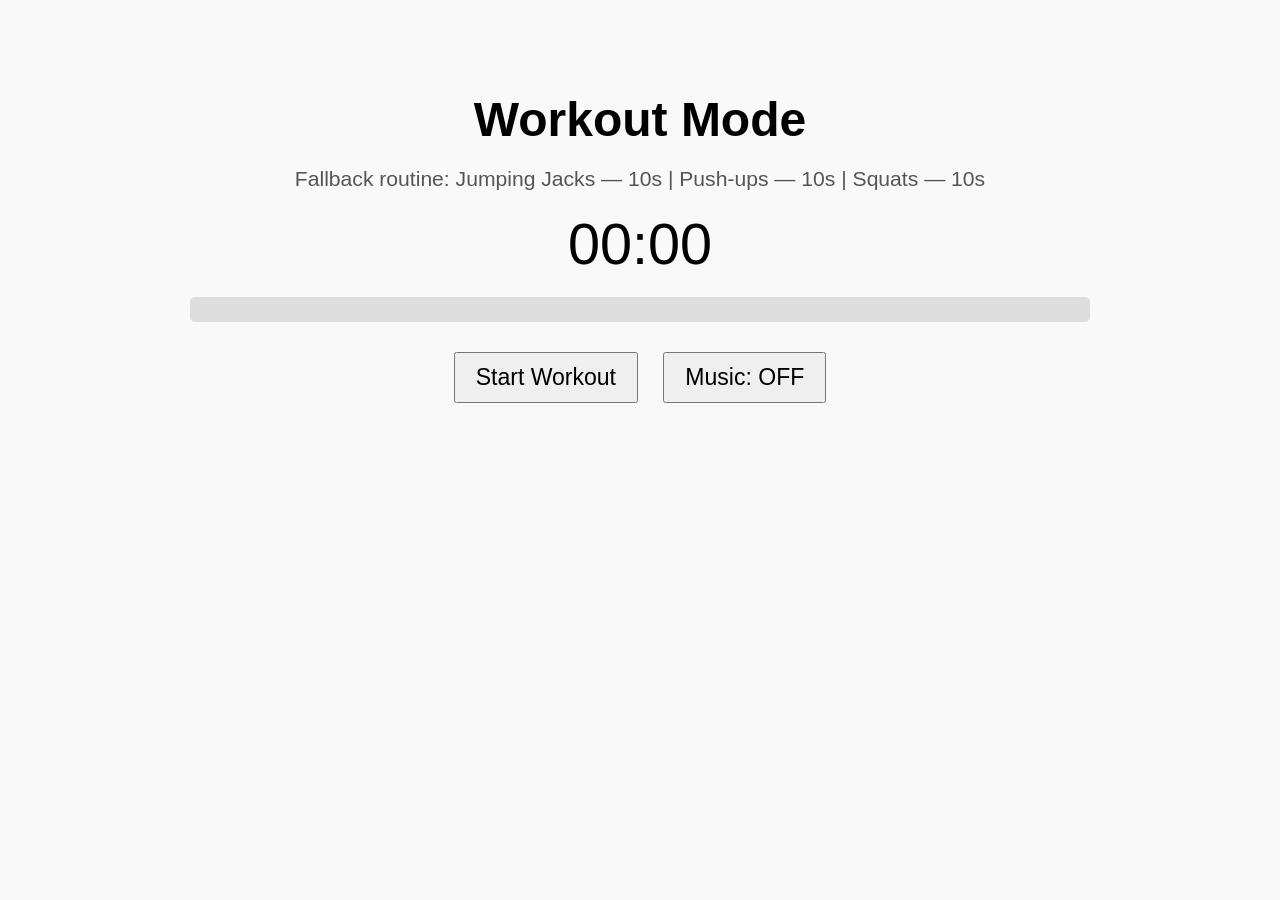
<file: index.html>
<!DOCTYPE html>
<html lang="en">
<head>
  <meta charset="UTF-8">
  <title>Workout Mode</title>
  <link rel="stylesheet" href="style.css">
</head>
<body>
  <div id="app">
    <!-- Dynamic exercise title -->
    <h1 id="exercise-title">Workout Mode</h1>

    <!-- Routine summary -->
    <div id="routine-text"></div>

    <!-- Current exercise -->
    <div id="exercise-name"></div>

    <!-- Timer -->
    <div id="time-display">00:00</div>

    <!-- Progress bar -->
    <div id="progress-container">
      <div id="progress"></div>
    </div>

    <!-- Buttons -->
    <button id="start-btn">Start Workout</button>
    <button id="music-btn">Music: OFF</button>
  </div>

  <script src="script.js"></script>
</body>
</html>
</file>
<file: style.css>
body {
  font-family: Arial, sans-serif;
  margin: 0;
  padding: 0;
  background: #f9f9f9;
}

#app {
  max-width: 900px;       /* wider UI */
  margin: 40px auto;
  padding: 20px;
  text-align: center;
  font-size: 1.2em;
}

#exercise-title {
  font-size: 2.5em;       /* big header */
  margin-bottom: 20px;
}

#routine-text {
  margin-bottom: 20px;
  font-size: 1.1em;
  color: #555;
}

#exercise-name {
  font-size: 2em;
  margin: 15px 0;
}

#time-display {
  font-size: 3em;         /* large timer */
  margin: 20px 0;
}

#progress-container {
  width: 100%;
  background: #ddd;
  height: 25px;
  border-radius: 5px;
  overflow: hidden;
  margin-bottom: 20px;
}

#progress {
  height: 100%;
  width: 0%;
  background: #4caf50;
  transition: width 1s linear;
}

button {
  font-size: 1.2em;
  padding: 10px 20px;
  margin: 10px;
  cursor: pointer;
}
</file>
